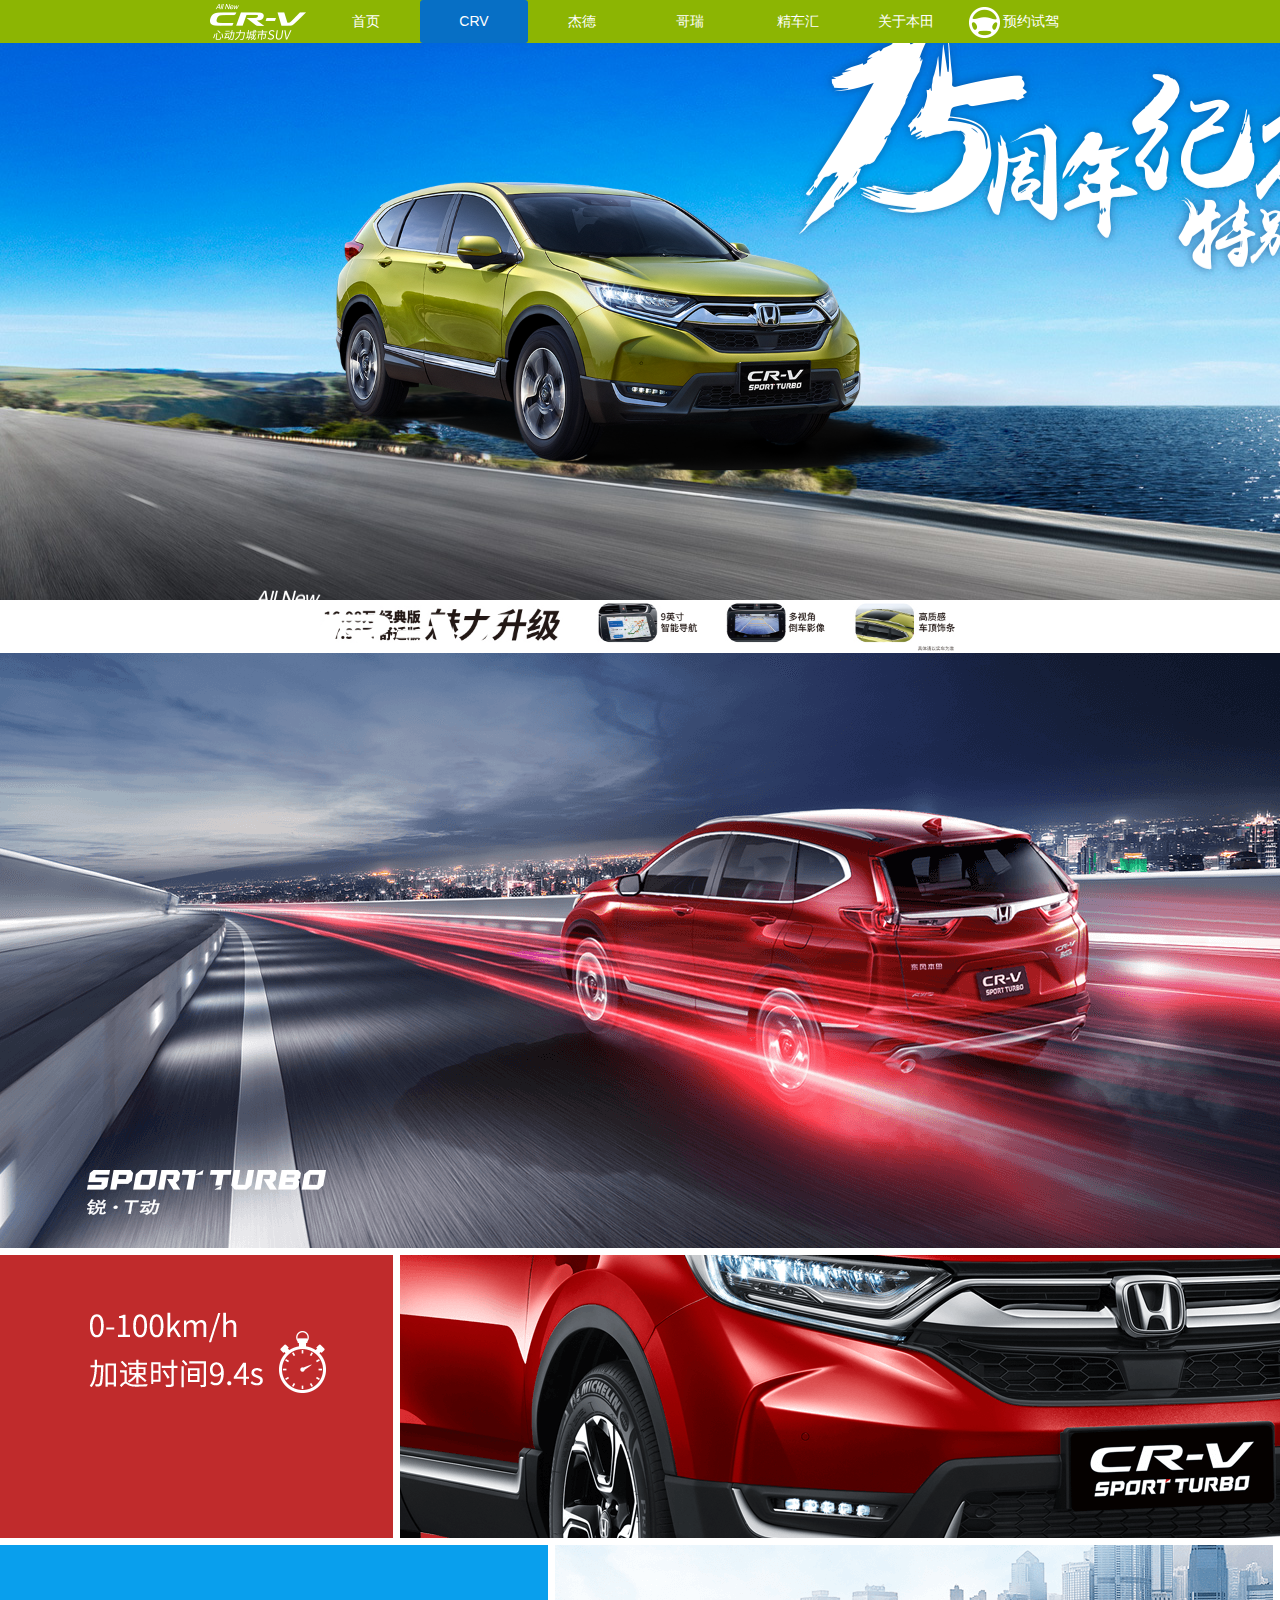
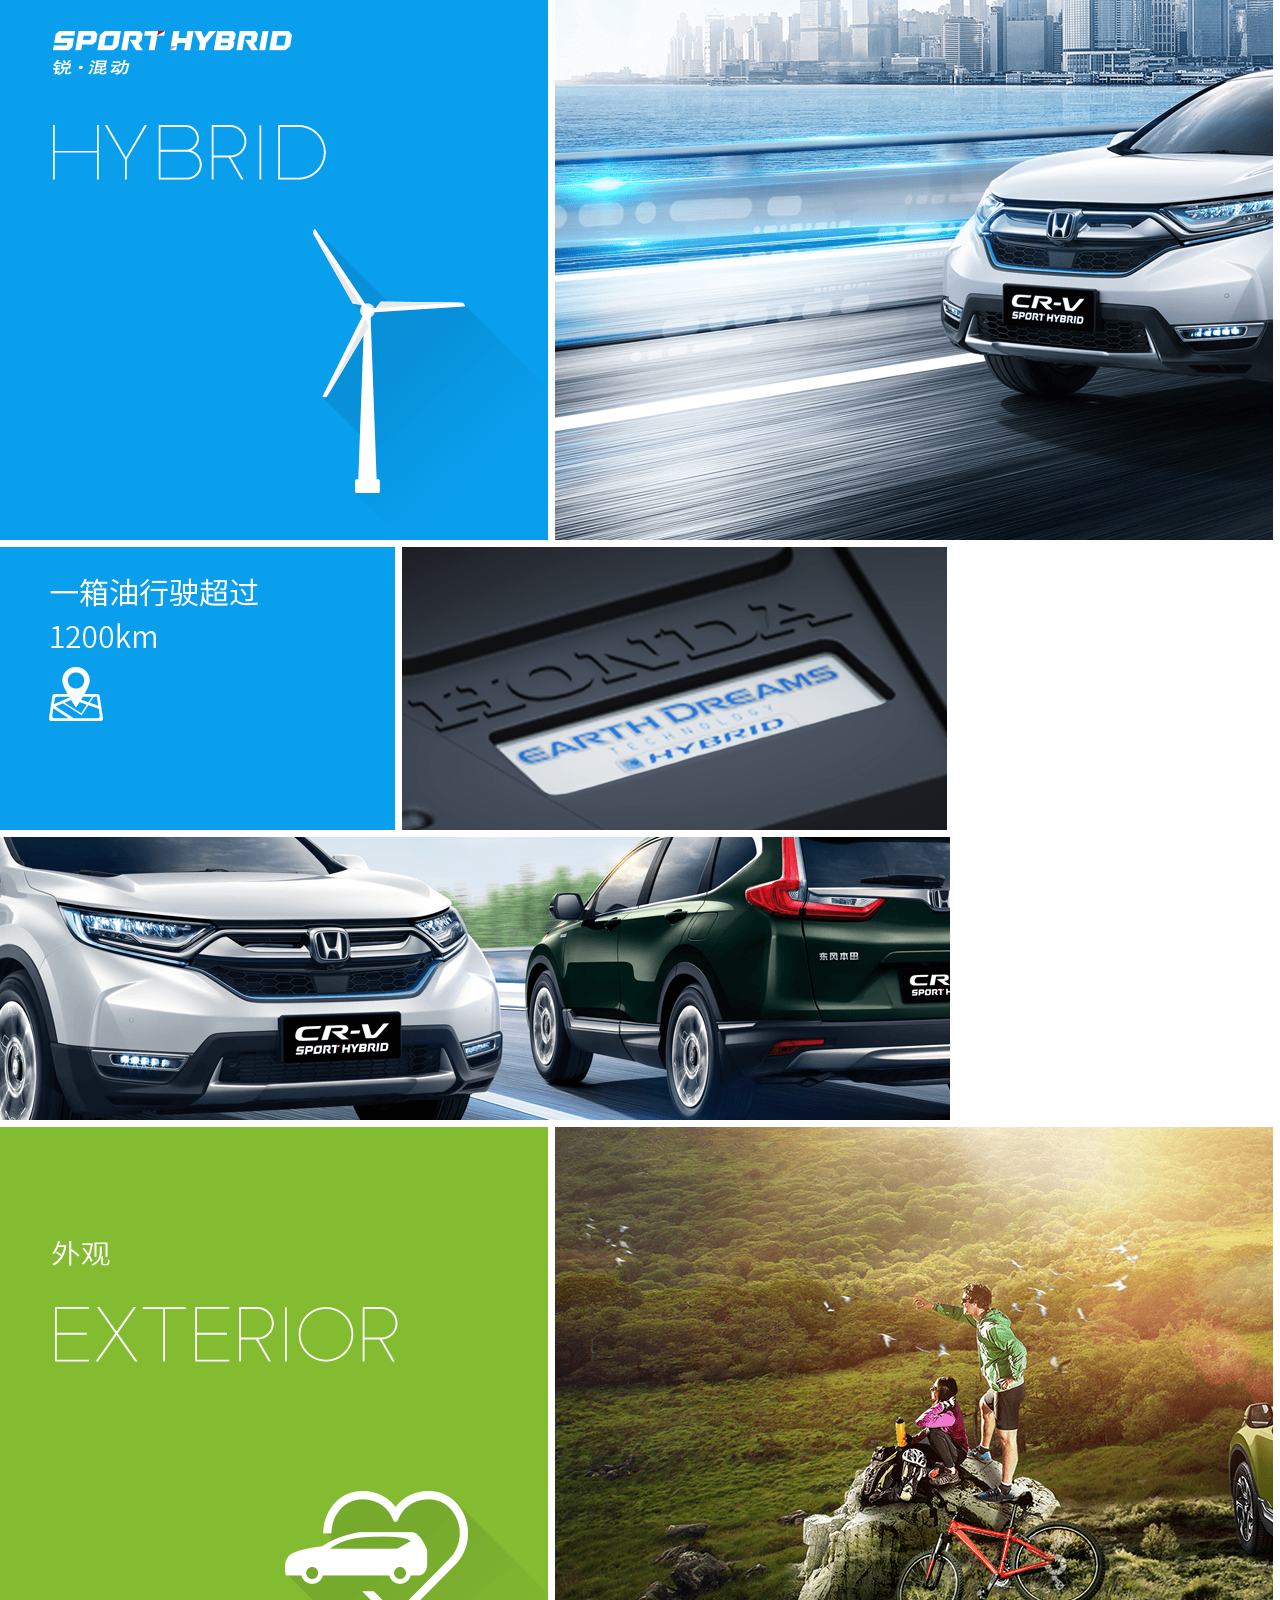
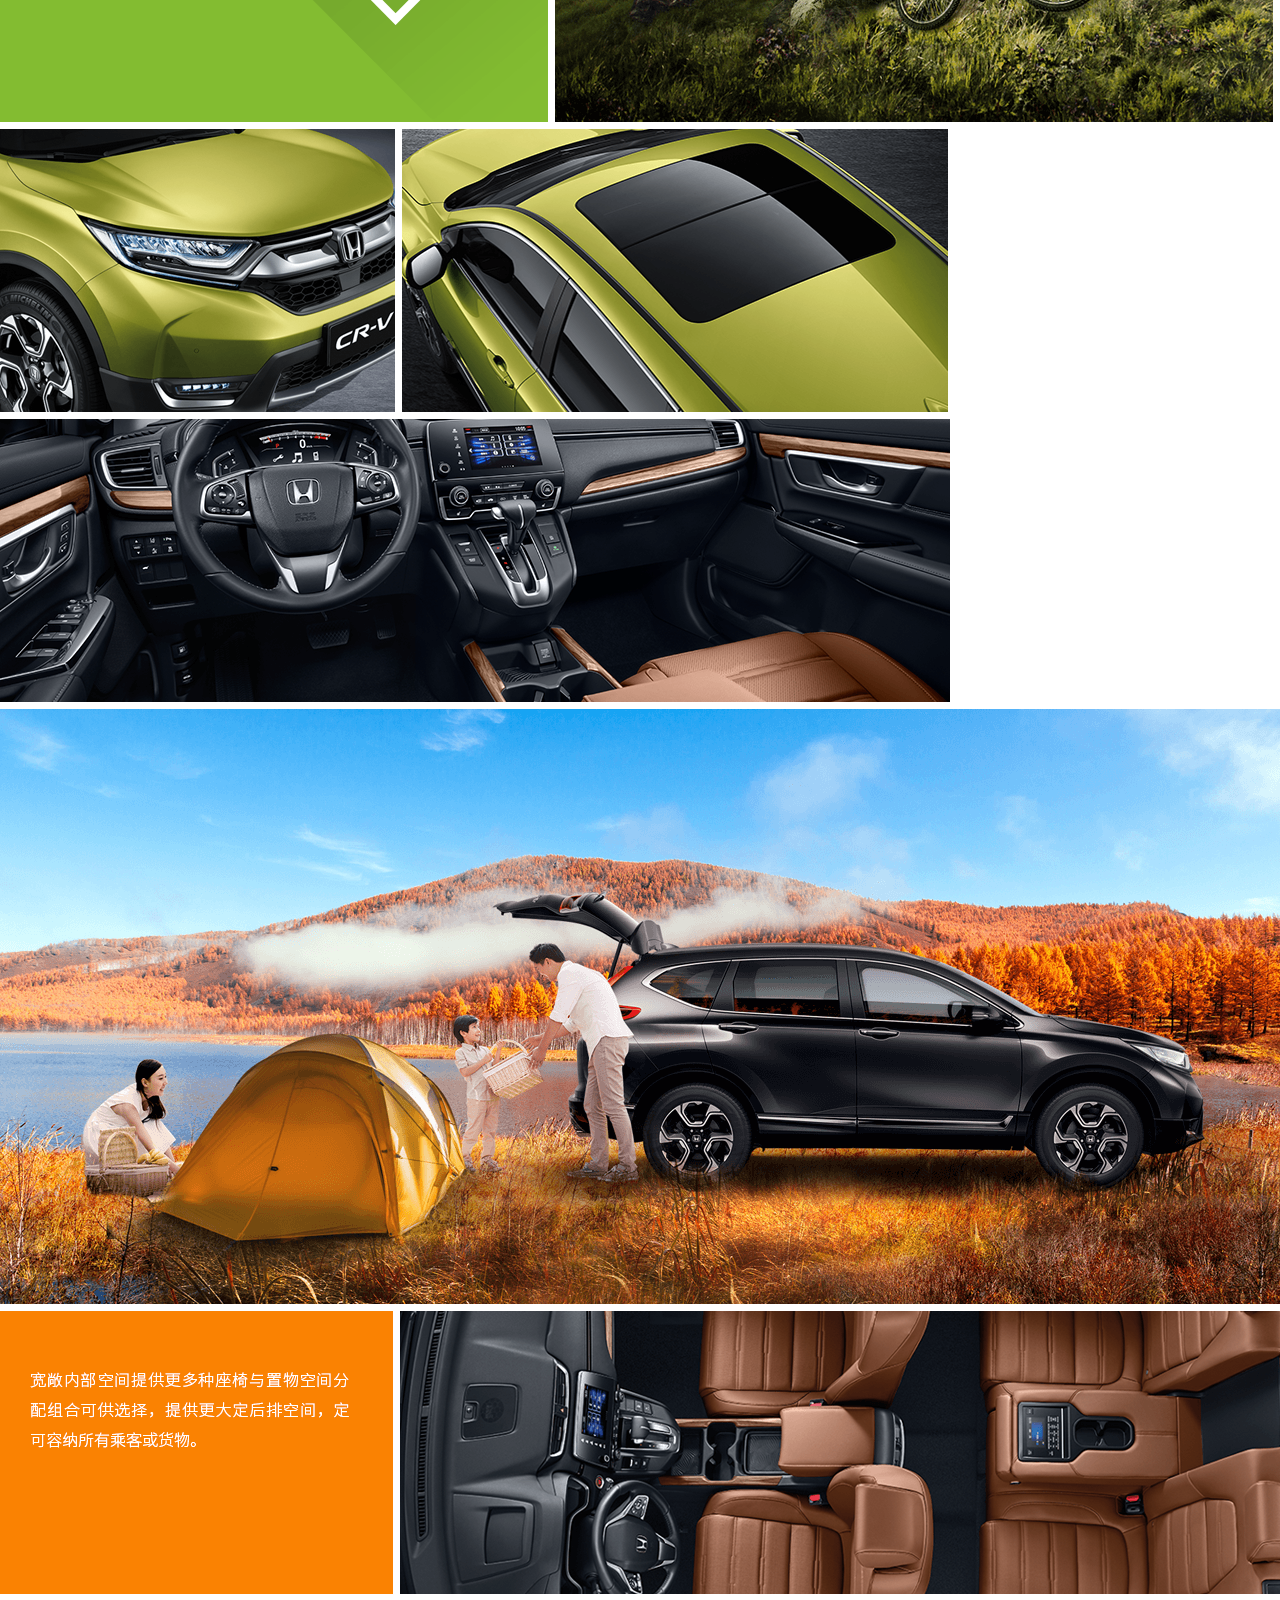
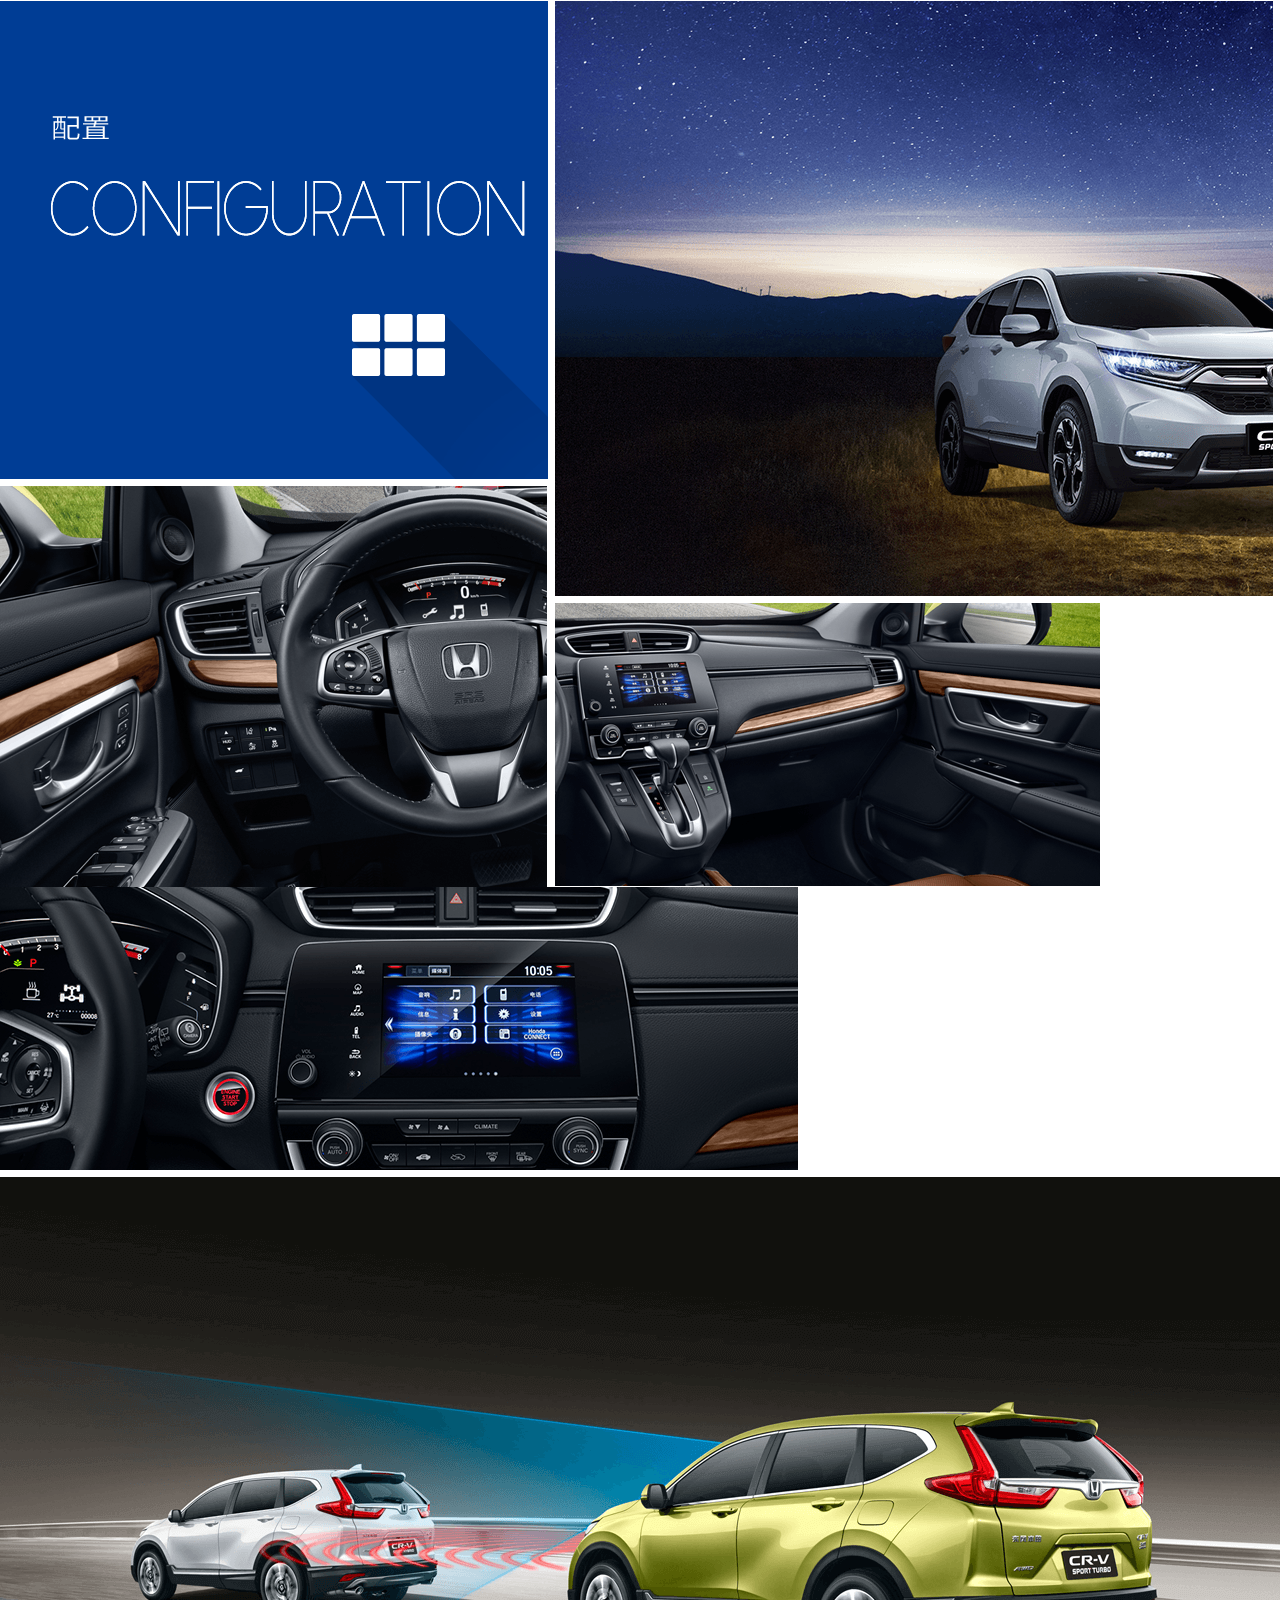
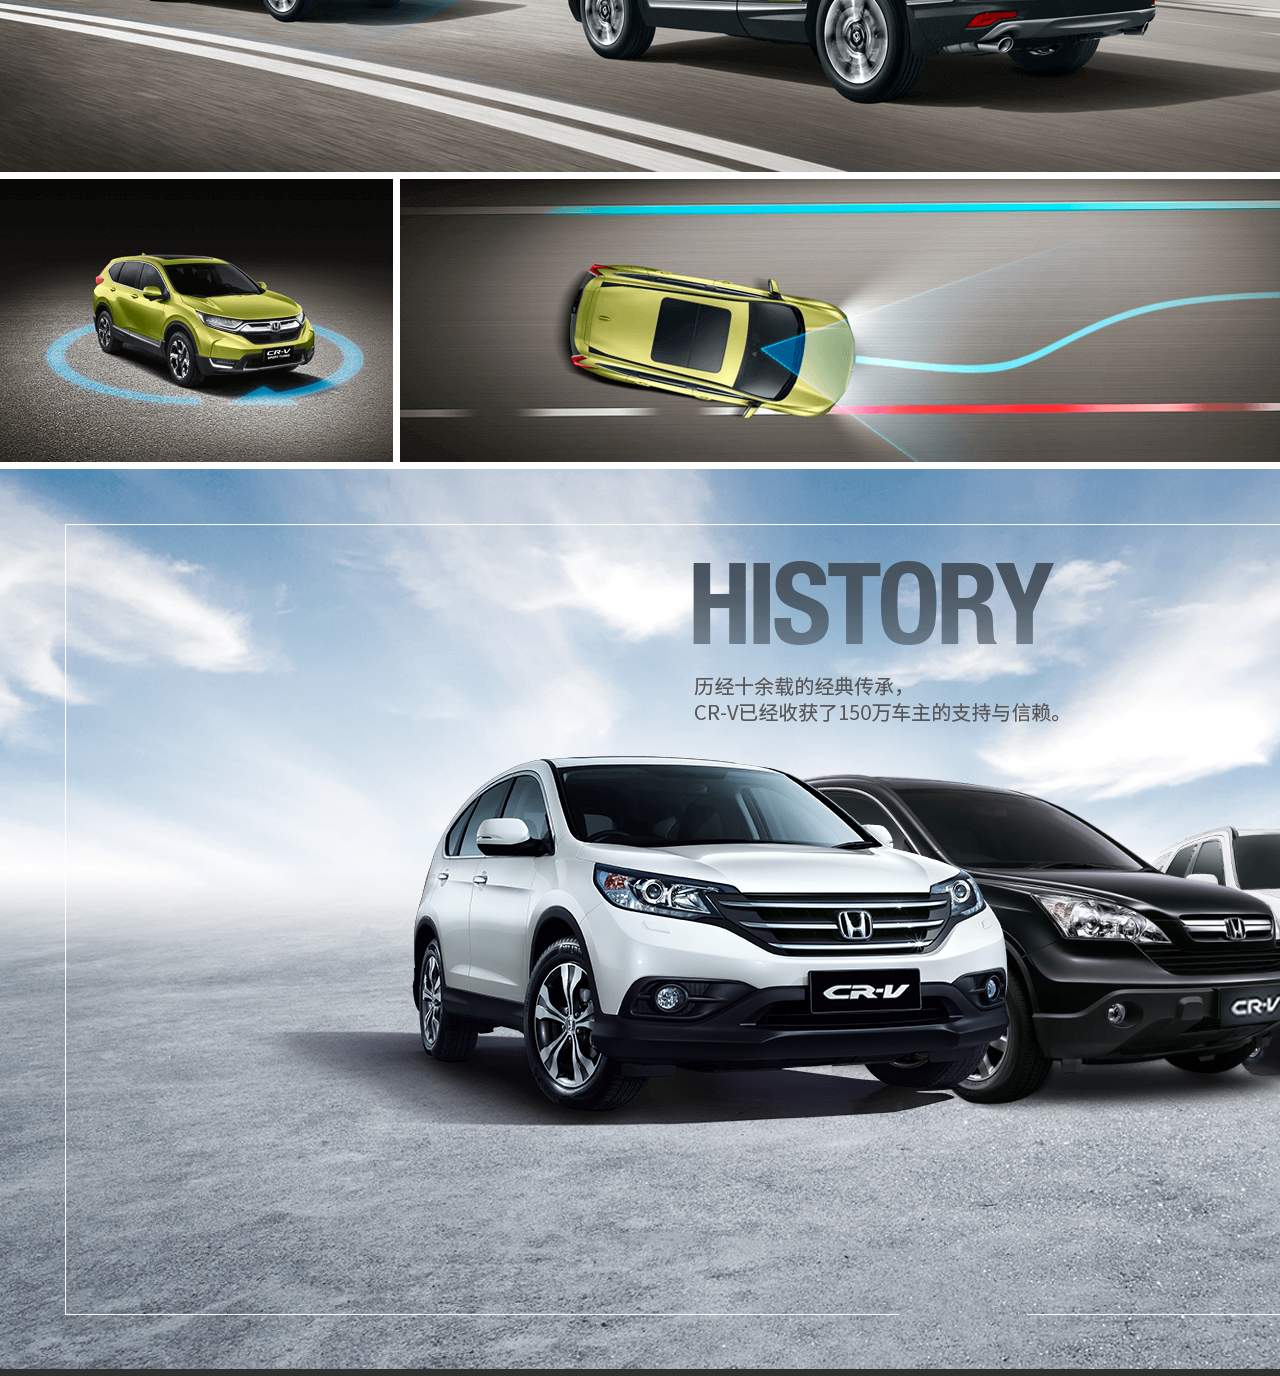
<file: car/html/crv.html>
<html>
<head>
    <meta charset="UTF-8">
    <meta name="viewport" content="width=device-width, user-scalable=no, initial-scale=1.0, maximum-scale=1.0, minimum-scale=1.0">
    <meta http-equiv="X-UA-Compatible" content="ie=edge">
    <title>crv</title>
    <link rel="stylesheet" href="../public/basc.css">
    <link rel="stylesheet" href="../css/crv.css">
    <script src="../js/jquery.min.js"></script>
    <script src="../js/crv.js"></script>
</head>
<body>
<!--导航栏-->
    <div class="nav">
        <ul>
            <li><a href="#"><img src="../img/crv/self_logo.png"></a></li>
            <li><a href="index.html">首页</a></li>
            <li class="navactive"><a href="#">CRV</a></li>
            <li><a href="index.html">杰德</a></li>
            <li><a href="greiz.html">哥瑞</a></li>
            <li><a href="#">精车汇</a></li>
            <li><a href="http://localhost:8080/#/">关于本田</a></li>
            <li><a href="#"><img src="../img/crv/n_btn.png">&nbsp;预约试驾</a></li>
        </ul>
    </div>
<!--第一屏-->
    <div class="page1">
        <img src="../img/crv/kv-car102.png" alt="">
        <img src="../img/crv/cr-v_01_pc.jpg" alt="">
        <div class="page1-bg"></div>
        <div class="page1-title"></div>
    </div>
<!--第二屏-->
    <div class="page2">
        <!--红色车-->
        <div class="redcar">
            <div class="fl">
                <div class="car-big marb7">
                    <img src="../img/crv/t-img1.png" alt="">
                    <div class="car-show"></div>
                </div>
                <div class="fl marb7 scalecar">
                    <img src="../img/crv/t-img2.png" alt="">
                </div>
                <div class="fl marb7 scalecar">
                    <img src="../img/crv/t-img4.png" alt="">
                </div>
            </div>
            <div>
                <div class="scalecar">
                    <img src="../img/crv/t-img3.png" alt="">
                </div>
                <div class="scalecar">
                    <img src="../img/crv/t-img5.png" alt="">
                </div>
            </div>
        </div>
        <!--蓝色车-->
        <div class="bluecar">
            <div>
                <div class="fl marb7 scalecar">
                    <img src="../img/crv/r-img1.png" alt="">
                </div>
                <div class="car-big marb7">
                    <img src="../img/crv/r-img2.png" alt="">
                    <div class="car-show car-show-bg2"></div>
                </div>
            </div>
            <div>
                <div class="scalecar fl marb7">
                    <img src="../img/crv/r-img3.png" alt="">
                </div>
                <div class="scalecar fl marb7">
                    <img src="../img/crv/r-img4.png" alt="">
                </div>
                <div class="scalecar">
                    <img src="../img/crv/r-img5.png" alt="">
                </div>
            </div>
        </div>
        <!--绿色车-->
        <div class="greencar">
            <div>
                <div class="fl marb7 scalecar">
                    <img src="../img/crv/wg-img1.png" alt="">
                </div>
                <div class="car-big marb7">
                    <img src="../img/crv/wg-img2.png" alt="">
                    <div class="car-show car-show-bg3"></div>
                </div>
            </div>
            <div>
                <div class="scalecar fl marb7">
                    <img src="../img/crv/wg-img3.png" alt="">
                </div>
                <div class="scalecar fl marb7">
                    <img src="../img/crv/wg-img4.png" alt="">
                </div>
                <div class="scalecar">
                    <img src="../img/crv/wg-img5.png" alt="">
                </div>
            </div>
        </div>
        <!--橙色车-->
        <div class="orangecar">
            <div class="fl">
                <div class="car-big marb7">
                    <img src="../img/crv/kj-img1.png" alt="">
                    <div class="car-show car-show-bg4"></div>
                </div>
                <div class="fl marb7 scalecar">
                    <img src="../img/crv/kj-img3.png" alt="">
                </div>
                <div class="fl marb7 scalecar">
                    <img src="../img/crv/kj-img4.png" alt="">
                </div>
            </div>
            <div>
                <div class="scalecar marb7">
                    <img src="../img/crv/kj-img2.png" alt="">
                </div>
                <div class="scalecar">
                    <img src="../img/crv/kj-img5.png" alt="">
                </div>
            </div>
        </div>
        <!--深蓝车-->
        <div class="blue2car">
            <div class="fl">
                <div class="scalecar marb7">
                    <img src="../img/crv/pz-img1.png" alt="">
                </div>
                <div class="scalecar">
                    <img src="../img/crv/pz-img3.png" alt="">
                </div>
            </div>
            <div>
                <div class="car-big marb7">
                    <img src="../img/crv/pz-img2.png" alt="">
                    <div class="car-show car-show-bg5"></div>
                </div>
                <div class="marb7 scalecar fl">
                    <img src="../img/crv/pz-img4.png" alt="">
                </div>
                <div class="marb7 scalecar">
                    <img src="../img/crv/pz-img5.png" alt="">
                </div>
            </div>
        </div>
        <!--灰绿车-->
        <div class="graycar">
            <div class="fl">
                <div class="car-big marb7">
                    <img src="../img/crv/aq-img1.png" alt="">
                    <div class="car-show car-show-bg6"></div>
                </div>
                <div class="fl marb7 scalecar">
                    <img src="../img/crv/aq-img3.png" alt="">
                </div>
                <div class="fl marb7 scalecar">
                    <img src="../img/crv/aq-img4.png" alt="">
                </div>
            </div>
            <div>
                <div class="scalecar marb7">
                    <img src="../img/crv/aq-img2.png" alt="">
                </div>
                <div class="scalecar">
                    <img src="../img/crv/aq-img5.png" alt="">
                </div>
            </div>
        </div>
    </div>
<!--第三屏-->
    <div class="page3">
        <div class="page3-title">
            <img src="../img/crv/p6-tit.png" alt=""/>
        </div>
        <div class="page3-car">
            <img class="p6-car12" src="../img/crv/2012.png" alt=""/>
            <img class="p6-car07" src="../img/crv/2007.png" alt=""/>
            <img class="p6-car05" src="../img/crv/2005.png" alt=""/>
        </div>
    </div>
<!-- 底部 -->
    <div class="cti-footer-wrap">
        <div class="cti-footer-link-ctn">
            <ul>
                <li>
                    <a target="_blank" href="http://www.dongfeng-honda.com/">产品中心</a>
                    <span class="d-line">|</span>
                    <a target="_blank" href="http://www.wdhac.com.cn/">企业网站</a>
                    <span class="d-line">|</span>
                    <a target="_blank" href="http://www.dongfeng-honda.com/Disclaimer.html">免责声明</a>
                    <span class="d-line">|</span>
                    <a target="_blank" href="http://www.dongfeng-honda.com/Contact.html">联系我们</a>
                </li>
                <li>东风本田汽车有限公司 京ICP备05029197号-52</li>
            </ul>
        </div>
    </div>
</body>
</html>
</file>
<file: car/public/basc.css>
/*css初始化*/
body,ol,ul,h1,h2,h3,h4,h5,h6,p,th,td,dl,dd,form,fieldset,legend,input,textarea,select{margin:0;padding:0} 
body{font:14px"宋体","Arial Narrow",HELVETICA;background:#fff;-webkit-text-size-adjust:100%;} 
a{color:#2d374b;text-decoration:none} 
li{list-style:none} 
img{border:0;vertical-align:middle} 
table{border-collapse:collapse;border-spacing:0} 
p{word-wrap:break-word}
*{box-sizing: border-box}
/*清除浮动*/
.clearfix::after,.clearfix::before{
	content: '';
	display: block;
	clear: both;
}
/*清除子元素外边距对父元素影响*/
.table:before,.table:after{
	content: '';
	display: table;
}
/*标题样式*/
h1.title{
	color: #F10180;
	border-bottom: 1px solid #EED3D7;
	padding: 10px 0;
}
h1.title:before{
	content: '';
	display: inline-block;
	width: 5px;
	height: 30px;
	background: rgb(219,49,131);
	margin: 3px 10px 0 15px;
	vertical-align: bottom;
	border-radius: 2px;
}
h3{
	font-size: 20px;
	color: #262626;
	line-height: 50px;
	text-align: center;
}
</file>
<file: car/css/crv.css>
/*导航栏*/
.nav{
    position: fixed;
    z-index: 999;
    width: 100%;
    height: 43px;
    background-color: #8CB503;
}
.nav>ul{
    width: 872px;
    height: 100%;
    margin: 0 auto;
}
.nav>ul>li{
    float: left;
    width: 108px;
    height: 43px;
    line-height: 43px;
    text-align: center;
}
.nav>ul>li>a{
    color: #fff;
}
.navactive{
    background-color: #076FC5;
    border-radius:3px;
}
/*第一屏*/
.page1{
    position: relative;
    width: 100%;
    background-image: url("../img/crv/kv02.jpg");
}
.page1>img{
    width: 100%;
}
.page1-bg,.page1-title{
    width: 100%;
    height: 100%;
    position: absolute;
    left: 0;
    top: 0;
    background-image: url(../img/crv/20180627_bottom.png);
}
.page1>.page1-title{
    background-image: url(../img/crv/20180627_title.png);
}
/*第二屏*/
*{
    box-sizing: border-box;
}
.fl{
    float: left;
}
.fr{
    float: right;
}
.marb7{
    margin-right: 7px;
    margin-bottom: 7px;
}
.scalecar{
    overflow: hidden;
}
.scalecar>img{
    transition: all .5s linear;
}
.scalecar>img:hover{
    transform: scale(1.1);
}
.car-big{
    overflow: hidden;
    position: relative;
}
.redcar,.bluecar,.bluecar,.greencar,.orangecar,.blue2car,.graycar{
    overflow: hidden;
    width: 100%;
}
.car-show{
    position: absolute;
    top: 0;
    left: 0;
    width: 100%;
    height: 100%;
    background-image: url(../img/crv/t-color-red.png);
    opacity: 0;
}
.car-show-bg2{
    background-image: url(../img/crv/t-color-blue.png);
}
.car-show-bg3{
    background-image: url(../img/crv/t-color-green.png);
}
.car-show-bg4{
    background-image: url(../img/crv/t-color-orange.png);
}
.car-show-bg5{
    background-image: url(../img/crv/t-color-blue2.png);
 }
.car-show-bg6{
  background-image: url(../img/crv/t-color-gray.png);
}
/*第三屏*/
.page3{
    position: relative;
    width: 100%;
    height: 100%;
    background: url(../img/crv/p6-bg.png) no-repeat;
}
.page3-title{
    position: absolute;
    top: 92px;
    right: 221px;
}
.p6-car12 {
    position: absolute;
    top: 287px;
    left: 239px;
    z-index: 3;
    cursor: pointer;
}
.p6-car07 {
    position: absolute;
    top: 305px;
    left: 641px;
    z-index: 2;
    width: 680px;
    cursor: pointer;
}
.p6-car05 {
    position: absolute;
    top: 357px;
    left: 1120px;
    z-index: 1;
    width: 500px;
    cursor: pointer;
}
/*底部*/
.cti-footer-wrap {
    margin-top: -75px;
    text-align: center;
    background-color: #303030;
    border-top: 1px solid #c7c7c7;
}
.cti-footer-link-ctn {
    margin: auto;
    padding: 0.8% 0%;
    line-height: 30px;
    color: #646464;
}
.cti-footer-link-ctn a {
    color: #646464;
    margin-right: 1%;
}
.cti-footer-link-ctn a:hover {
    text-decoration: underline;
}
.cti-footer-link-ctn .d-line {
    margin-right: 0.5%;
}
</file>
